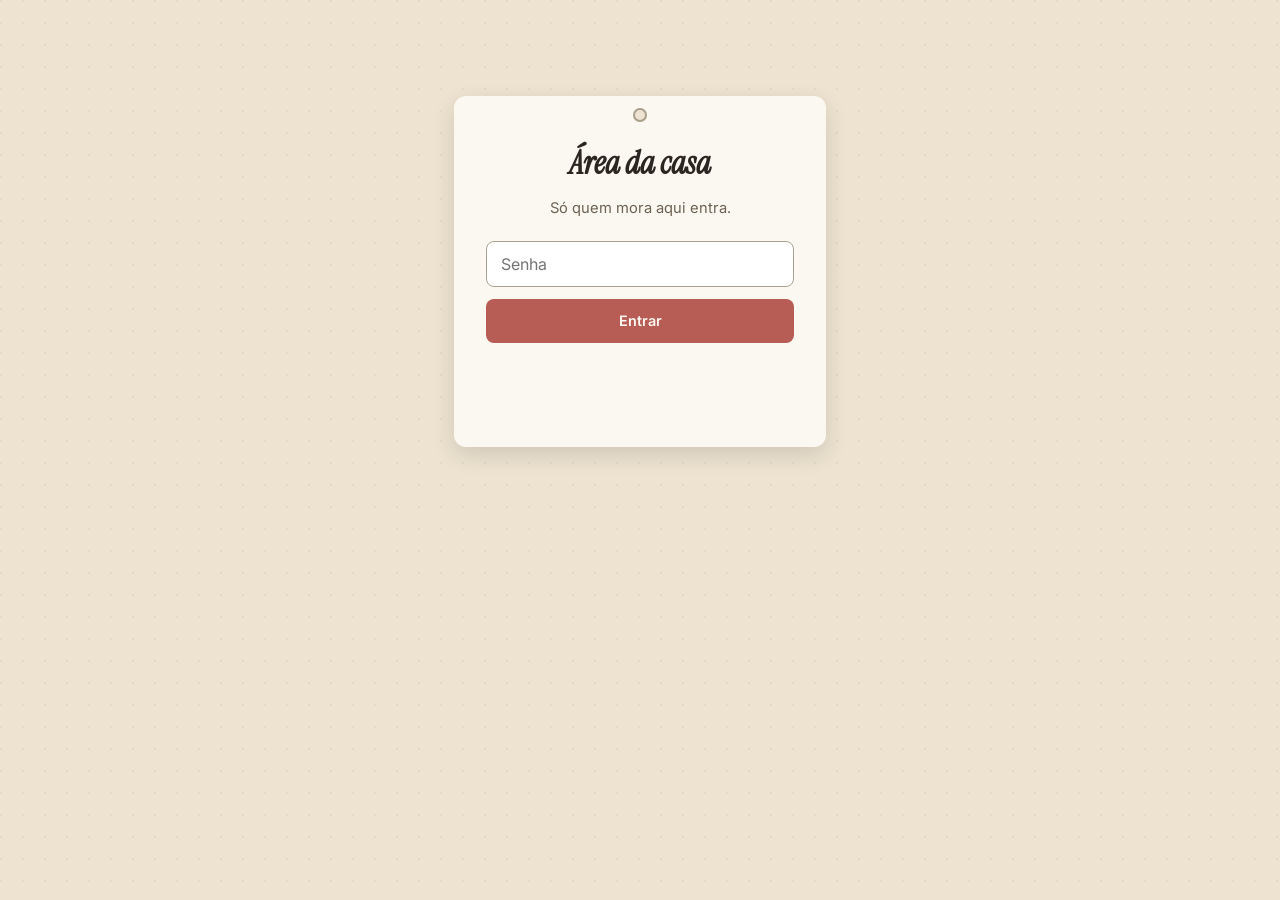
<file: templates/login.html>
<!DOCTYPE html>
<html lang="pt-BR">
<head>
  <meta charset="UTF-8" />
  <meta name="viewport" content="width=device-width, initial-scale=1.0" />
  <title>Entrar — Chá de Casa Nova</title>
  <link rel="stylesheet" href="/static/style.css" />
</head>
<body>
  <main class="page page--narrow">
    <div class="login-card">
      <h1>Área da casa</h1>
      <p>Só quem mora aqui entra.</p>
      <form id="login-form">
        <input type="password" id="senha" placeholder="Senha" required />
        <button class="btn btn--rose" type="submit">Entrar</button>
        <p class="form-error" id="login-erro"></p>
      </form>
    </div>
  </main>

  <script src="/static/login.js"></script>
</body>
</html>
</file>
<file: static/style.css>
@import url('https://fonts.googleapis.com/css2?family=Instrument+Serif:ital@0;1&family=Inter:wght@400;500;600;700&family=Caveat:wght@600&display=swap');

:root {
  --paper: #EDE3D0;
  --paper-deep: #E4D6BC;
  --card: #FBF8F2;
  --ink: #2B2620;
  --ink-soft: #6B6252;
  --sage: #6F8F6B;
  --sage-deep: #4F6B4C;
  --sage-bg: #E1E9DD;
  --honey: #C98A2E;
  --honey-bg: #F1E2C4;
  --rose: #B85C56;
  --rose-deep: #96453F;
  --string: #A9A08C;

  --font-display: 'Instrument Serif', serif;
  --font-body: 'Inter', sans-serif;
  --font-hand: 'Caveat', cursive;
}

* { box-sizing: border-box; }

body {
  margin: 0;
  min-height: 100vh;
  font-family: var(--font-body);
  color: var(--ink);
  background-color: var(--paper);
  background-image:
    radial-gradient(circle at 1px 1px, rgba(43,38,32,0.05) 1px, transparent 0);
  background-size: 22px 22px;
}

a { color: var(--rose-deep); text-decoration: none; }
a:hover { text-decoration: underline; }

:focus-visible {
  outline: 2px solid var(--ink);
  outline-offset: 3px;
}

@media (prefers-reduced-motion: reduce) {
  * { animation-duration: 0.01ms !important; transition-duration: 0.01ms !important; }
}

/* ---------- layout shells ---------- */

.page {
  max-width: 880px;
  margin: 0 auto;
  padding: 48px 24px 96px;
}

.page--narrow {
  max-width: 420px;
  padding-top: 96px;
}

/* ---------- hero / header ---------- */

.hero {
  text-align: center;
  margin-bottom: 56px;
}

.hero__tagline {
  display: inline-block;
  font-family: var(--font-hand);
  font-size: 1.3rem;
  color: var(--sage-deep);
  transform: rotate(-2deg);
  margin-bottom: 4px;
}

.hero__title {
  font-family: var(--font-display);
  font-style: italic;
  font-size: clamp(2.4rem, 6vw, 3.6rem);
  margin: 0;
  line-height: 1.05;
}

.hero__subtitle {
  margin-top: 14px;
  color: var(--ink-soft);
  font-size: 1.02rem;
  max-width: 480px;
  margin-inline: auto;
}

.hero__string {
  width: 2px;
  height: 28px;
  background: var(--string);
  margin: 18px auto 0;
}

/* ---------- gift grid ---------- */

.grid {
  display: grid;
  grid-template-columns: repeat(auto-fill, minmax(230px, 1fr));
  gap: 28px 22px;
}

.tag {
  position: relative;
  background: var(--card);
  border-radius: 10px;
  padding: 30px 20px 22px;
  box-shadow: 0 6px 14px rgba(43, 38, 32, 0.12);
  display: flex;
  flex-direction: column;
  gap: 10px;
  min-width: 0;
  overflow-wrap: break-word;
}

.grid .tag:nth-child(4n+1) { transform: rotate(-1.4deg); }
.grid .tag:nth-child(4n+2) { transform: rotate(0.8deg); }
.grid .tag:nth-child(4n+3) { transform: rotate(-0.5deg); }
.grid .tag:nth-child(4n+4) { transform: rotate(1.6deg); }

.tag::before {
  content: '';
  position: absolute;
  top: 12px;
  left: 50%;
  transform: translateX(-50%);
  width: 14px;
  height: 14px;
  border-radius: 50%;
  background: var(--paper);
  box-shadow: inset 0 0 0 2px var(--string);
}

.tag::after {
  content: '';
  position: absolute;
  top: -14px;
  left: 50%;
  transform: translateX(-50%);
  width: 26px;
  height: 20px;
  border: 2px solid var(--string);
  border-bottom: none;
  border-radius: 50% 50% 0 0 / 60% 60% 0 0;
}

.tag__nome {
  font-family: var(--font-display);
  font-size: 1.4rem;
  margin: 6px 0 0;
  line-height: 1.15;
  overflow-wrap: break-word;
  word-break: break-word;
  hyphens: auto;
}

.tag__link {
  font-size: 0.88rem;
  font-weight: 500;
}

.tag__status {
  display: inline-flex;
  align-items: center;
  gap: 6px;
  font-size: 0.82rem;
  font-weight: 600;
  padding: 5px 12px;
  border-radius: 999px;
  align-self: flex-start;
  margin-top: 4px;
}

.tag__status--disponivel {
  background: var(--sage-bg);
  color: var(--sage-deep);
}

.tag__status--reservado {
  background: var(--honey-bg);
  color: var(--honey);
}

.tag__acao {
  margin-top: 8px;
}

.btn {
  font-family: var(--font-body);
  font-weight: 600;
  font-size: 0.9rem;
  border: none;
  border-radius: 8px;
  padding: 10px 16px;
  cursor: pointer;
  transition: filter 0.15s ease;
}

.btn--rose { background: var(--rose); color: #FFF8F2; }
.btn--rose:hover { filter: brightness(1.08); }

.btn--sage { background: var(--sage); color: #FFF8F2; }
.btn--sage:hover { filter: brightness(1.08); }

.btn--ghost {
  background: transparent;
  color: var(--ink-soft);
  text-decoration: underline;
  padding: 8px 4px;
}

.reserve-form {
  display: none;
  flex-direction: column;
  gap: 8px;
  margin-top: 10px;
}

.reserve-form.is-open { display: flex; }

.reserve-form input {
  font-family: var(--font-body);
  font-size: 0.9rem;
  padding: 9px 12px;
  border: 1.5px solid var(--string);
  border-radius: 8px;
  background: #fff;
}

.reserve-form input:focus { border-color: var(--rose); }

.tag__confirmado {
  font-family: var(--font-hand);
  font-size: 1.3rem;
  color: var(--rose-deep);
}

.empty {
  text-align: center;
  color: var(--ink-soft);
  padding: 64px 20px;
  font-size: 1.05rem;
}

.footer-note {
  text-align: center;
  margin-top: 64px;
  color: var(--ink-soft);
  font-size: 0.85rem;
}

#toast {
  position: fixed;
  bottom: 28px;
  left: 50%;
  transform: translate(-50%, 20px);
  background: var(--card);
  color: var(--rose-deep);
  font-family: var(--font-hand);
  font-size: 1.4rem;
  padding: 14px 26px;
  border-radius: 12px;
  box-shadow: 0 8px 20px rgba(43, 38, 32, 0.18);
  opacity: 0;
  pointer-events: none;
  transition: opacity 0.25s ease, transform 0.25s ease;
  z-index: 50;
  text-align: center;
  max-width: 90vw;
}

#toast.is-visible {
  opacity: 1;
  transform: translate(-50%, 0);
}

/* ---------- login ---------- */

.login-card {
  background: var(--card);
  border-radius: 12px;
  padding: 36px 32px;
  box-shadow: 0 8px 22px rgba(43, 38, 32, 0.14);
  position: relative;
}

.login-card::before {
  content: '';
  position: absolute;
  top: 12px;
  left: 50%;
  transform: translateX(-50%);
  width: 14px;
  height: 14px;
  border-radius: 50%;
  background: var(--paper);
  box-shadow: inset 0 0 0 2px var(--string);
}

.login-card h1 {
  font-family: var(--font-display);
  font-style: italic;
  font-size: 2rem;
  margin: 10px 0 6px;
  text-align: center;
}

.login-card p {
  text-align: center;
  color: var(--ink-soft);
  margin-bottom: 24px;
  font-size: 0.92rem;
}

.login-card form {
  display: flex;
  flex-direction: column;
  gap: 12px;
}

.login-card input {
  font-family: var(--font-body);
  font-size: 1rem;
  padding: 12px 14px;
  border: 1.5px solid var(--string);
  border-radius: 8px;
}

.login-card input:focus { border-color: var(--rose); }

.form-error {
  color: var(--rose-deep);
  font-size: 0.85rem;
  min-height: 1.2em;
  text-align: center;
}

/* ---------- admin ---------- */

.admin-header {
  display: flex;
  justify-content: space-between;
  align-items: baseline;
  flex-wrap: wrap;
  gap: 12px;
  margin-bottom: 32px;
}

.admin-header h1 {
  font-family: var(--font-display);
  font-style: italic;
  font-size: 2.1rem;
  margin: 0;
}

.panel {
  background: var(--card);
  border-radius: 10px;
  padding: 24px;
  margin-bottom: 32px;
  box-shadow: 0 4px 10px rgba(43, 38, 32, 0.08);
}

.panel h2 {
  font-size: 1rem;
  text-transform: uppercase;
  letter-spacing: 0.06em;
  color: var(--ink-soft);
  margin: 0 0 16px;
}

.admin-form {
  display: grid;
  grid-template-columns: 1fr 1fr auto;
  gap: 10px;
}

.admin-form input {
  font-family: var(--font-body);
  font-size: 0.95rem;
  padding: 10px 12px;
  border: 1.5px solid var(--string);
  border-radius: 8px;
}

.admin-form input:focus { border-color: var(--rose); }

.admin-list {
  list-style: none;
  margin: 0;
  padding: 0;
  display: flex;
  flex-direction: column;
  gap: 10px;
}

.admin-item {
  padding: 12px 14px;
  border-radius: 8px;
  background: var(--paper-deep);
}

.admin-item__linha {
  display: flex;
  justify-content: space-between;
  align-items: center;
  gap: 12px;
  flex-wrap: wrap;
}

.admin-item__linha > div {
  min-width: 0;
  overflow-wrap: break-word;
}

.admin-item__acoes {
  display: flex;
  align-items: center;
  gap: 4px;
  flex-wrap: wrap;
}

.admin-list .nome { font-weight: 600; }
.admin-list .link { font-size: 0.82rem; color: var(--ink-soft); word-break: break-all; }

.btn-deletar { color: var(--rose-deep); }

.edit-form {
  display: none;
  flex-direction: column;
  gap: 8px;
  margin-top: 12px;
  padding-top: 12px;
  border-top: 1px solid var(--string);
}

.edit-form.is-open { display: flex; }

.edit-form input {
  font-family: var(--font-body);
  font-size: 0.9rem;
  padding: 9px 12px;
  border: 1.5px solid var(--string);
  border-radius: 8px;
  background: #fff;
}

.edit-form input:focus { border-color: var(--rose); }

.edit-form__botoes {
  display: flex;
  gap: 8px;
}

.who {
  font-size: 0.85rem;
  font-weight: 600;
  padding: 4px 10px;
  border-radius: 999px;
}

.who--livre { background: var(--sage-bg); color: var(--sage-deep); }
.who--tomado { background: var(--honey-bg); color: var(--honey); }

button.who {
  border: none;
  font-family: var(--font-body);
  cursor: pointer;
  transition: filter 0.15s ease;
}

button.who:hover:not(:disabled) { filter: brightness(0.95); }

button.who:disabled {
  cursor: default;
  font-family: var(--font-hand);
  font-size: 1rem;
}

@media (max-width: 560px) {
  .admin-form { grid-template-columns: 1fr; }
}

/* ---------- ajustes mobile ---------- */

@media (max-width: 600px) {
  .grid .tag:nth-child(4n+1),
  .grid .tag:nth-child(4n+2),
  .grid .tag:nth-child(4n+3),
  .grid .tag:nth-child(4n+4) {
    transform: none;
  }

  .page { padding: 32px 16px 72px; }
}

input {
  font-size: 16px; /* evita zoom automático no iOS ao focar */
}

.btn {
  min-height: 44px; /* área de toque confortável */
}
</file>
